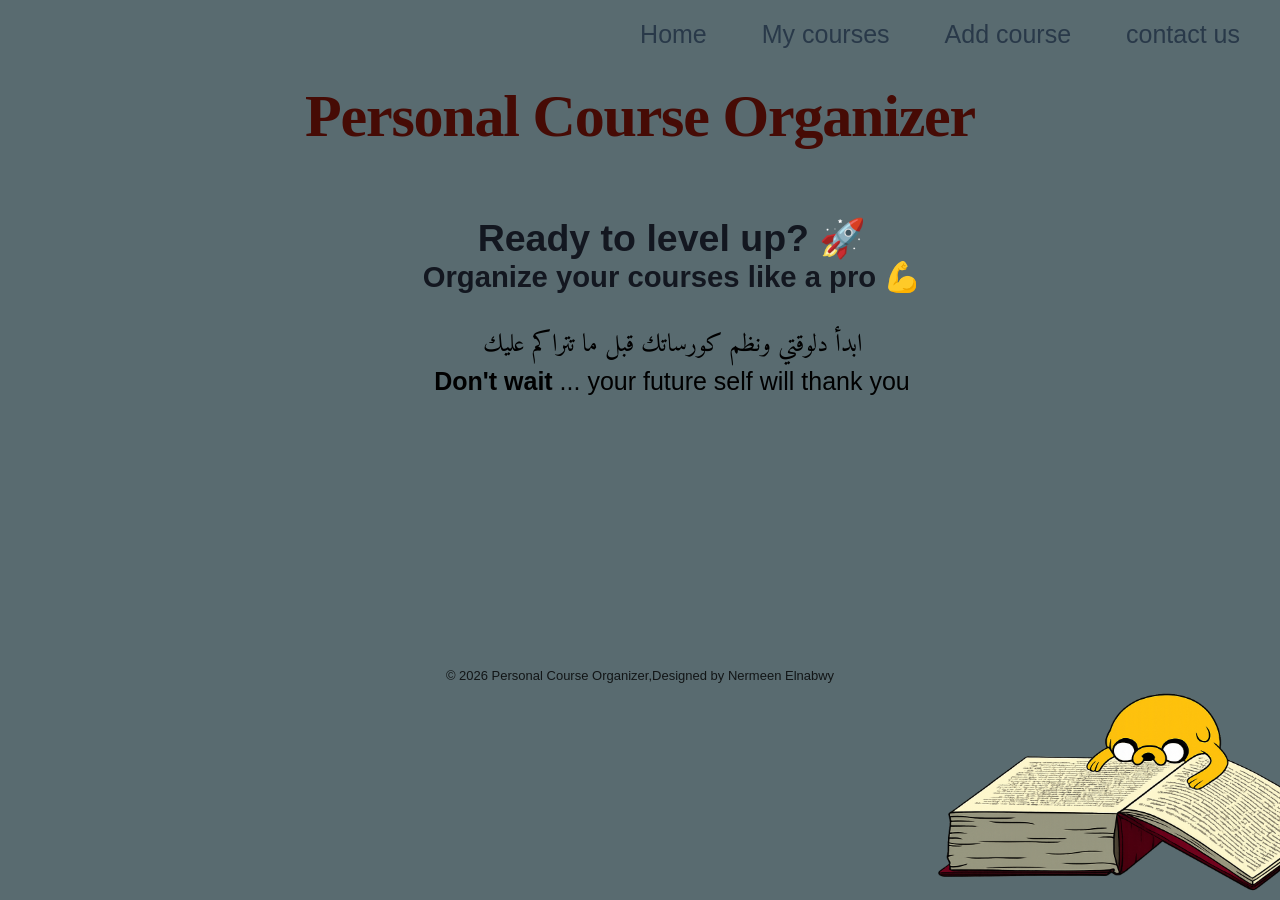
<file: index.html>
<!DOCTYPE html>
<html lang="en">
<head>
    <meta charset="UTF-8">
    <meta name="viewport" content="width=device-width, initial-scale=1.0">
    <title>Home</title>
    <meta name="description" content="this website helps you organize your courses easily."/>
    <link rel="stylesheet" href="style.css">
    <meta name="viewport"content="width=device-width,initial-scale=1.0"> 
</head>
<body>

    <nav>
        <ul>
            <li>
                <a href="index.html">
                    Home
                </a>
            </li>
            <li>
                <a href="courses.html">
                    My courses
                </a>
            </li>
            <li>
                <a href="add.html">
                    Add course
                </a>
            </li>
            <li>
                <a href="contact.html">
                    contact us 
                </a>
            </li>
        </ul>
    </nav>
        <header>
            <h1>
                Personal Course Organizer
            </h1>
 
        </header>
    <main>
        <section class="welcome">
            <h2>
                Ready to level up? &#128640;
            </h2>
            <h3>
                Organize your courses like a pro &#128170;
            </h3>
            <br>
            <p class="arabic">
                ابدأ دلوقتي ونظم كورساتك قبل ما تتراكم عليك  
            </p>
            <p>
                <b> Don't wait </b>... your future self will thank you 
            </p>
        </section>
    </main>

    <br>
    <br>
<br>

    <footer>
        <p class="footer">
            &copy; 2026 Personal Course Organizer,Designed by Nermeen Elnabwy
        </p>
    </footer>
</body>
</html>
</file>
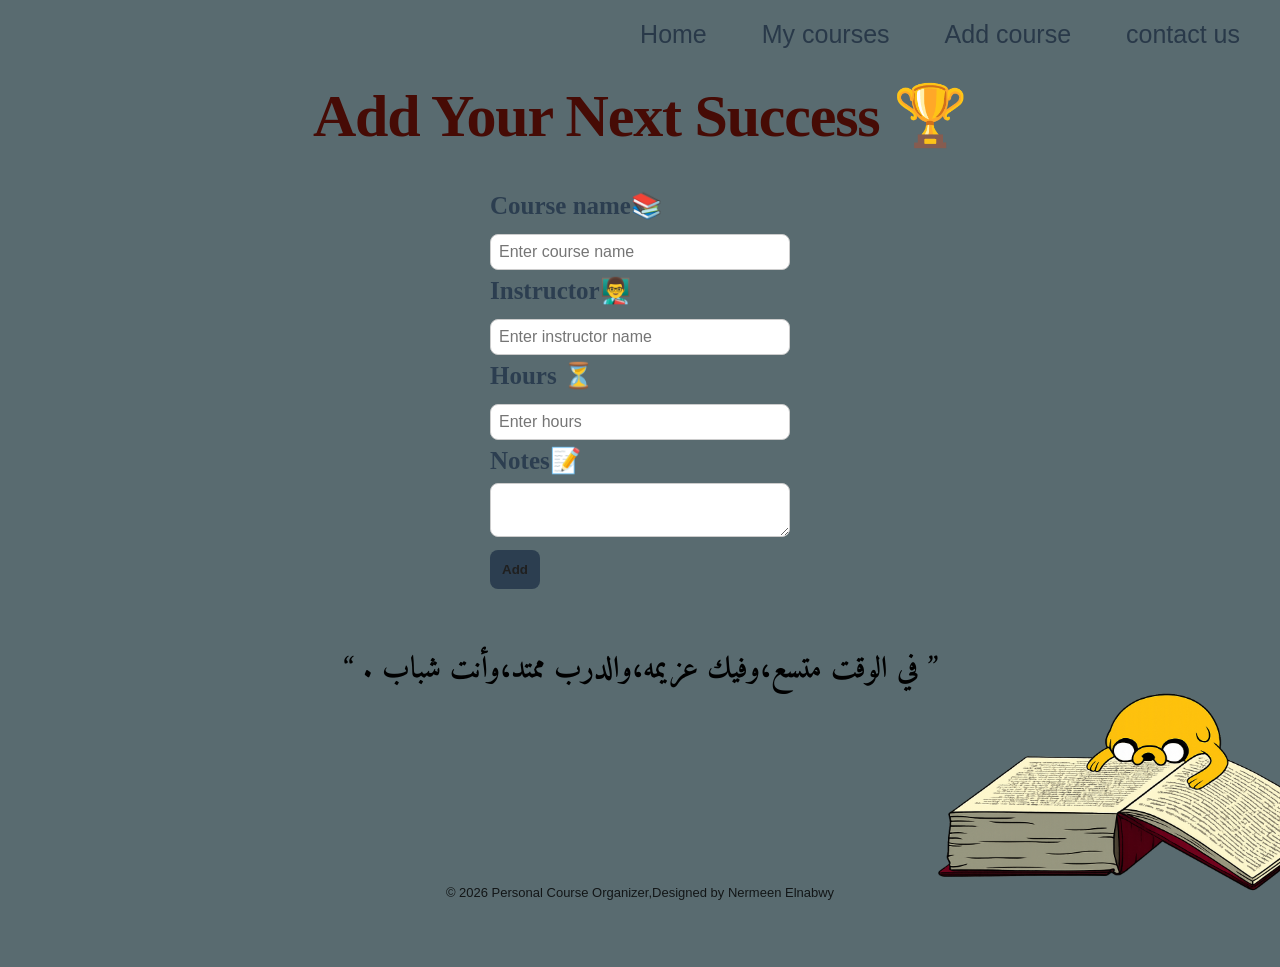
<file: add.html>
<!DOCTYPE html>
<html lang="en">
<head>
    <meta charset="UTF-8">
    <meta name="viewport" content="width=device-width, initial-scale=1.0">
    <title>add course</title>
    <meta name="description" content="this website helps you organize your courses easily."/>
    <link rel="stylesheet" href="style.css">
    <meta name="viewport"content="width=device-width,initial-scale=1.0">
</head>
<body>

    <nav>
        <ul>
            <li> 
                <a href="index.html">
                    Home
                </a>
            </li>
            <li>
                <a href="courses.html">
                    My courses
                </a>
            </li>
            <li>
                <a href="add.html">
                    Add course
                </a>
            </li>
            <li>
                <a href="contact.html">
                    contact us 
                </a>
            </li>
        </ul>
    </nav>
       <header>
    <h1>
        Add Your Next Success 🏆
    </h1>
    </header>
    <main>
    <section>
        <form>
            <div class="form-group">
            <label>
                Course name📚
            </label>
            <input type="text" placeholder="Enter course name" required>
            <label>
                Instructor👨‍🏫
            </label>
            <input type="text" placeholder="Enter instructor name" required>
            <label>
                Hours ⏳
            </label>
            <input type="number" placeholder="Enter hours" required >
                <label>
                    Notes📝
                </label>
                <textarea placeholder="...💭"> 
                    
                </textarea>
            </div>
            
            <button type="submit" class="add-btn">
                Add
            </button>

        </form>
    </section>
    </main>
    <br>
    <br>
    <br>
    <p class="arabic">
    <q class="q2">
        <b>. في الوقت متسع،وفيك عزيمه،والدرب ممتد،وأنت شباب

           </b> 
        </q>
        </p>
        <div style="clear: both;">  </div>
        <footer class="y">
        <p>
            &copy; 2026 Personal Course Organizer,Designed by Nermeen Elnabwy
        </p>
    </footer>
</body>
</html>
</file>
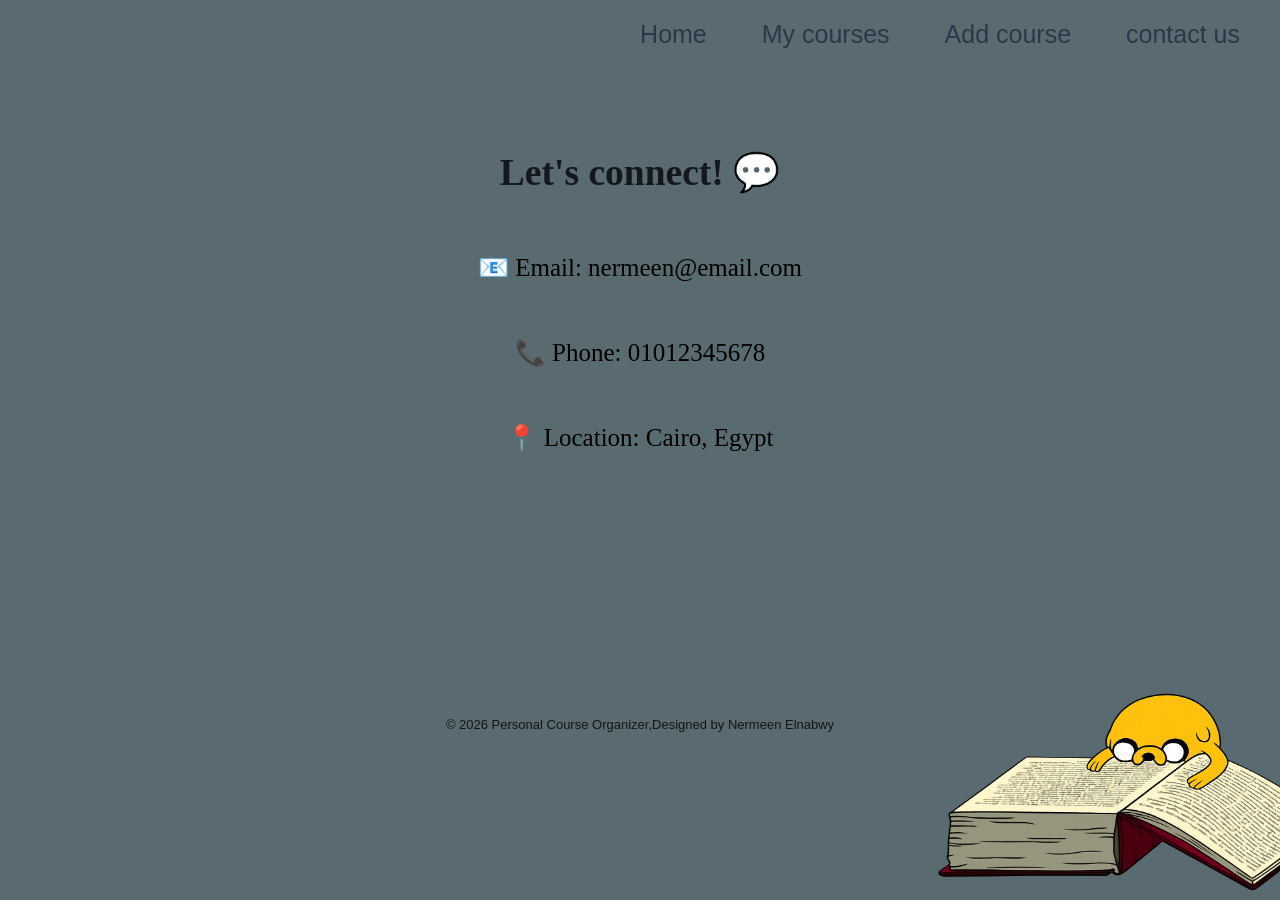
<file: contact.html>
<!DOCTYPE html>
<html lang="en">
<head>
    <meta charset="UTF-8">
    <meta name="viewport" content="width=device-width, initial-scale=1.0">
    <title>Home</title>
    <meta name="description" content="this website helps you organize your courses easily."/>
    <link rel="stylesheet" href="style.css">
    <meta name="viewport"content="width=device-width,initial-scale=1.0">
</head>
<body>

    <nav>
        <ul>
            <li>
                <a href="index.html">
                    Home
                </a>
            </li>
            <li>
                <a href="courses.html">
                    My courses
                </a>
            </li>
            <li>
                <a href="add.html">
                    Add course
                </a>
            </li>
            <li>
                <a href="contact.html">
                    contact us 
                </a>
            </li>
        </ul>
    </nav>
    <div>
        <header>
            <h2>
                Let's connect! 💬
            </h2>
 <br>
        </header>
    <main>
        <section class="contact-box">

<p>📧 Email: nermeen@email.com</p>
<br> 
<p>📞 Phone: 01012345678</p>
<br>
<p>📍 Location: Cairo, Egypt</p>
<br>
        </section>
    </main>
    </div>

    <br>
    <br>

    
    <footer class="z">
        <p>
            &copy; 2026 Personal Course Organizer,Designed by Nermeen Elnabwy
        </p>
    </footer>
</file>
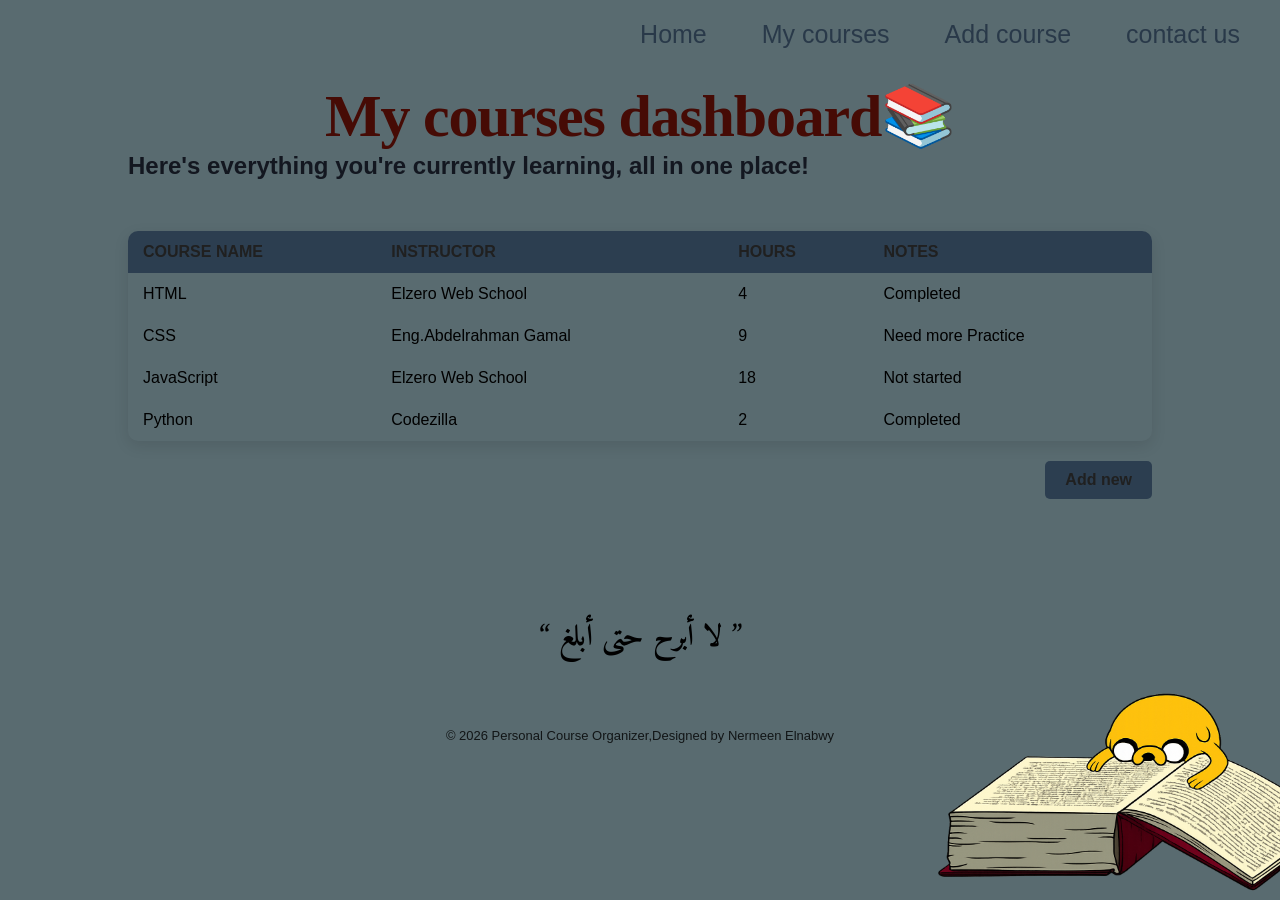
<file: courses.html>
<!DOCTYPE html>
<html lang="en">
<head>
    <meta charset="UTF-8">
    <meta name="viewport" content="width=device-width, initial-scale=1.0">
    <title>My courses</title>
    <meta name="description" content="this website helps you organize your courses easily."/>
    <link rel="stylesheet" href="style.css">
    <meta name="viewport"content="width=device-width,initial-scale=1.0">
</head>
<body>

    <nav>
        <ul>
            <li> 
                <a href="index.html">
                    Home
                </a>
            </li>
            <li>
                <a href="courses.html">
                    My courses
                </a>
            </li>
            <li>
                <a href="add.html">
                    Add course
                </a>
            </li>
            <li>
                <a href="contact.html">
                    contact us 
                </a>
            </li>
        </ul>
    </nav>
        <header>
        <h1>
            My courses dashboard📚
        </h1>
        <h2 class="h">
            Here's everything you're currently learning, all in one place!
        </h2>
    </header>
    <main>
<table>
    <tr>
        <th>Course Name</th>
        <th>Instructor</th>
        <th>Hours</th>
        <th>Notes</th>
    </tr>
    <tr>
        <td>HTML</td>
        <td>Elzero Web School</td>
        <td>4</td>
        <td>Completed</td>
    </tr>
    <tr>
        <td>CSS</td>
        <td>Eng.Abdelrahman Gamal</td>
        <td> 9</td>
        <td>Need more Practice</td>
    </tr>
        <tr>   
        <td>JavaScript</td>
        <td>Elzero Web School</td>
        <td>18</td>
        <td>Not started</td>
    </tr>
    <tr>
        <td>Python</td>
        <td>Codezilla</td>
        <td>2</td>
        <td>Completed</td>
    </tr>

</table>

    <a href="add.html" class="add">
        <b> Add new </b>
    </a>


    </main>

    <br>
    <br>
<br>
<br>

<p class="arabic">
 <q class="q"> 
     <b> لا أبرح حتى أبلغ</b> 
</q>
</p>

<br>

    <footer class="x">
        <p>
            &copy; 2026 Personal Course Organizer,Designed by Nermeen Elnabwy
        </p>
    </footer>

</body>
</html>
</file>
<file: style.css>
@import url('https://fonts.googleapis.com/css2?family=Amiri&display=swap');
*{
    margin: 0;
    padding: 0;
    box-sizing: border-box;
    overflow: hidden;
}

h1{
    text-align:center;
    padding-top: 80px;
    font-family: plus jakarta sans;
    font-size: 60px;
    line-height: 1.2;
    letter-spacing: -0.02em;
    color: #460b05;   
}
nav{
    position: fixed;
    right: 20px;
    top: 20px;
    width: auto;
    height: 60px;
    padding: 0;
    margin: 0;
    border-radius: 12px;
    font-size: 25px;
    z-index: 1000;
    box-shadow: o 4px 15px rgba(0, 0, 0, 0.1);
}
h2{
   color: #131720;
}
h3{
   color: #131720; 
}
nav ul {
    display: flex;
    gap: 15px;
    margin: 0;
    padding: 0;
}
nav ul li a{
    text-decoration: none;
    padding: 12px 20px;
    border-radius: 10px;
    color: #293949;
    
}
nav ul li a:hover{
    color:#ffd700;
    background-color: rgb(66, 84, 100);
}
.arabic{
    font-family: Amiri;
}
body{
    font-family: 'inter',sans-serif,arial;
    height: 100%;
    background: url("ChatGPT Image Apr 16, 2026, 09_08_35 PM.png");
    background-repeat: no-repeat;
    background-position: bottom right;
    background-size: 40% auto;
    background-color: #596b70;
    background-attachment: fixed;
    align-items: center;
    justify-content: center;
    margin: 0;
    padding: 0;
}
.welcome{
    font-size: 25px;
    padding-top: 5%;
    padding-left: 5%;
}
.h{
    margin-left: 10%;
}
table{
    width: 80%;
    border-collapse: collapse;
    margin: 0 auto 20px auto;
    margin-top: 4%;
    border-radius: 10px;
    box-shadow: 0 5px 15px rgba(0, 0, 0, 0.1);
    overflow: hidden; 

}
th,td{
    padding: 12px 15px;
    text-align: left;
    
}
th{
    background-color: #2c3e50;
    color: #202020;
    font-weight: bold;
    text-transform: uppercase;
}
td:hover{
    background-color: #86a2c2;
}
.add {
    display: block;
    padding: 10px 20px;
    width: fit-content;
    margin-left: auto;
    margin-right: 10%;
    border-radius: 5px;
    text-decoration: none;
    font-weight: 900;
    transition: 0.3 ease; 
    background-color:#2c3e50;
    color: #202020;
    
}
.add:hover{
    background-color: #86a2c2;
    color: #fff;
}
.q{
    display: block;
    font-size: 30px;
    margin-top: 40px;
    margin-bottom: 20px;
    text-align: center;
}
section{
    display: flex;
    flex-direction: column;
    align-items: center;
    width: 100%;
    background: rbba(255, 255, 255, 0.2);
    
}
.form-group{
    width: 300px;
    text-align: left;
}
.form-group label{
    display: block;
    font-weight: bold;
    color: #2c3e50;
}
.form-group input, .form-group textarea{
    width: 100%;
    padding: 8px;
    border: 1px solid #ccc;
    border-radius: 8px;
    font-size: 16px;
}
.add-btn{
    padding: 12px;
    border: none;
    border-radius: 8px;
    background-color: #2c3e50;
    color: #202020;
    font-weight: bold;
    cursor: pointer;
    transition: 0.3s ease;
}
.add-btn:hover{
    background-color: #86a2c2;
    color: #fff;
}
.q2{
    padding-bottom: 10%;
    display: block;
    font-size: 30px;
    text-align: center;
    
}
div{
    text-align:center;
    padding-top:11%;
    font-family: open-sans;
    font-size: 25px;
    line-height: 1.7;
    
}
.x{
    text-align:center;
    padding-top:2%;
    bottom: 0;
    font-family:'inter',sans-serif;
    font-size: small;
    opacity: 0.8; 
}

.y{
    width: 100%;
    position: fixed;
    text-align:center;
    padding-top: 3%;
    bottom: 0;
    font-family:'inter',sans-serif;
    font-size: small;
    opacity: 0.8;
}
.z{
    text-align:center;
    padding-top:14%;
    bottom: 0;
    font-family:'inter',sans-serif;
    font-size: small;
    opacity: 0.8;
}
footer{  
    text-align:center;
    bottom: 0;
    padding-top:17%;
    font-family:'inter',sans-serif;
    font-size: small;
    opacity: 0.8;
}
@media(max-width:765px){
    form{
        width: 50%;
    }
    table{
        font-size: 12px;
        th,td{
            padding: 5px;
        }
    }

.container {
  display: flex;
  flex-wrap: wrap;
  gap: 10px;
}

.item {
  flex: 1 1 200px;
}.container {
  display: grid;
  grid-template-columns: repeat(auto-fit, minmax(200px, 1fr));
  gap: 10px;
}
</file>
